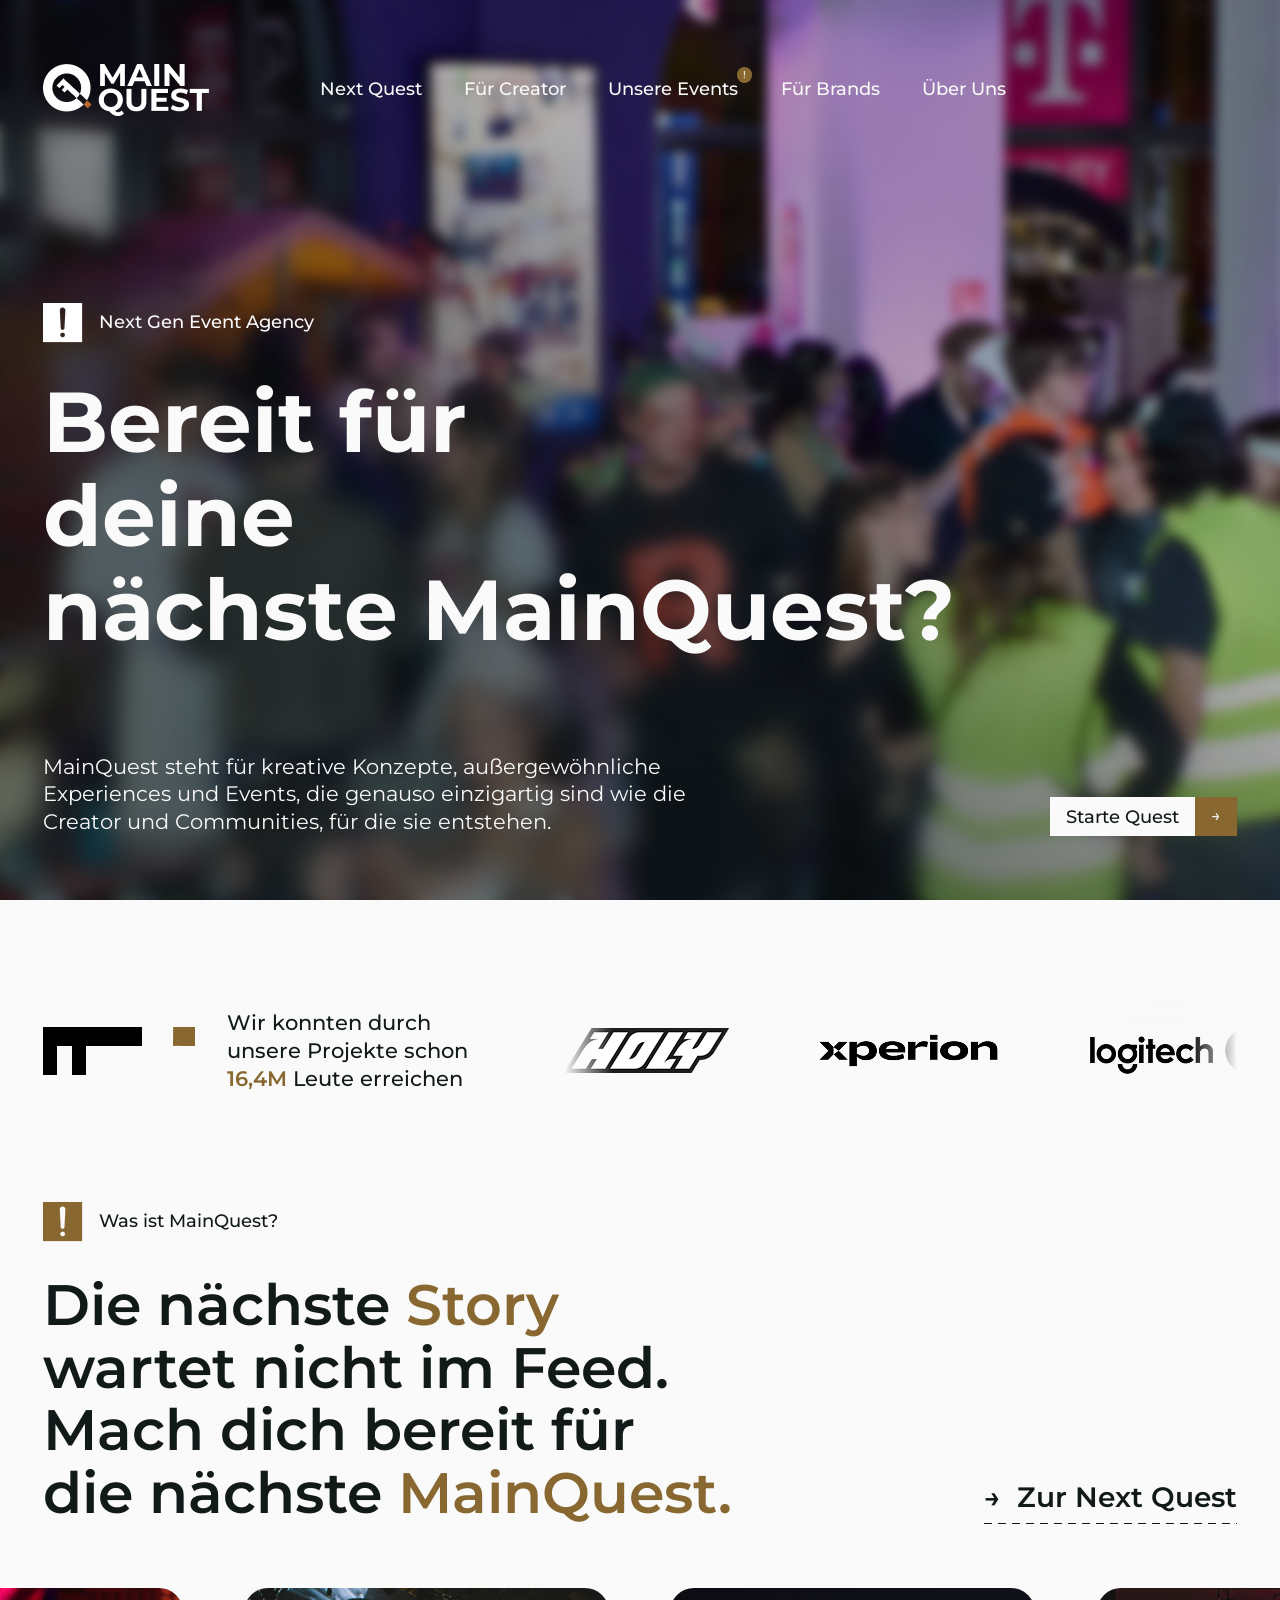
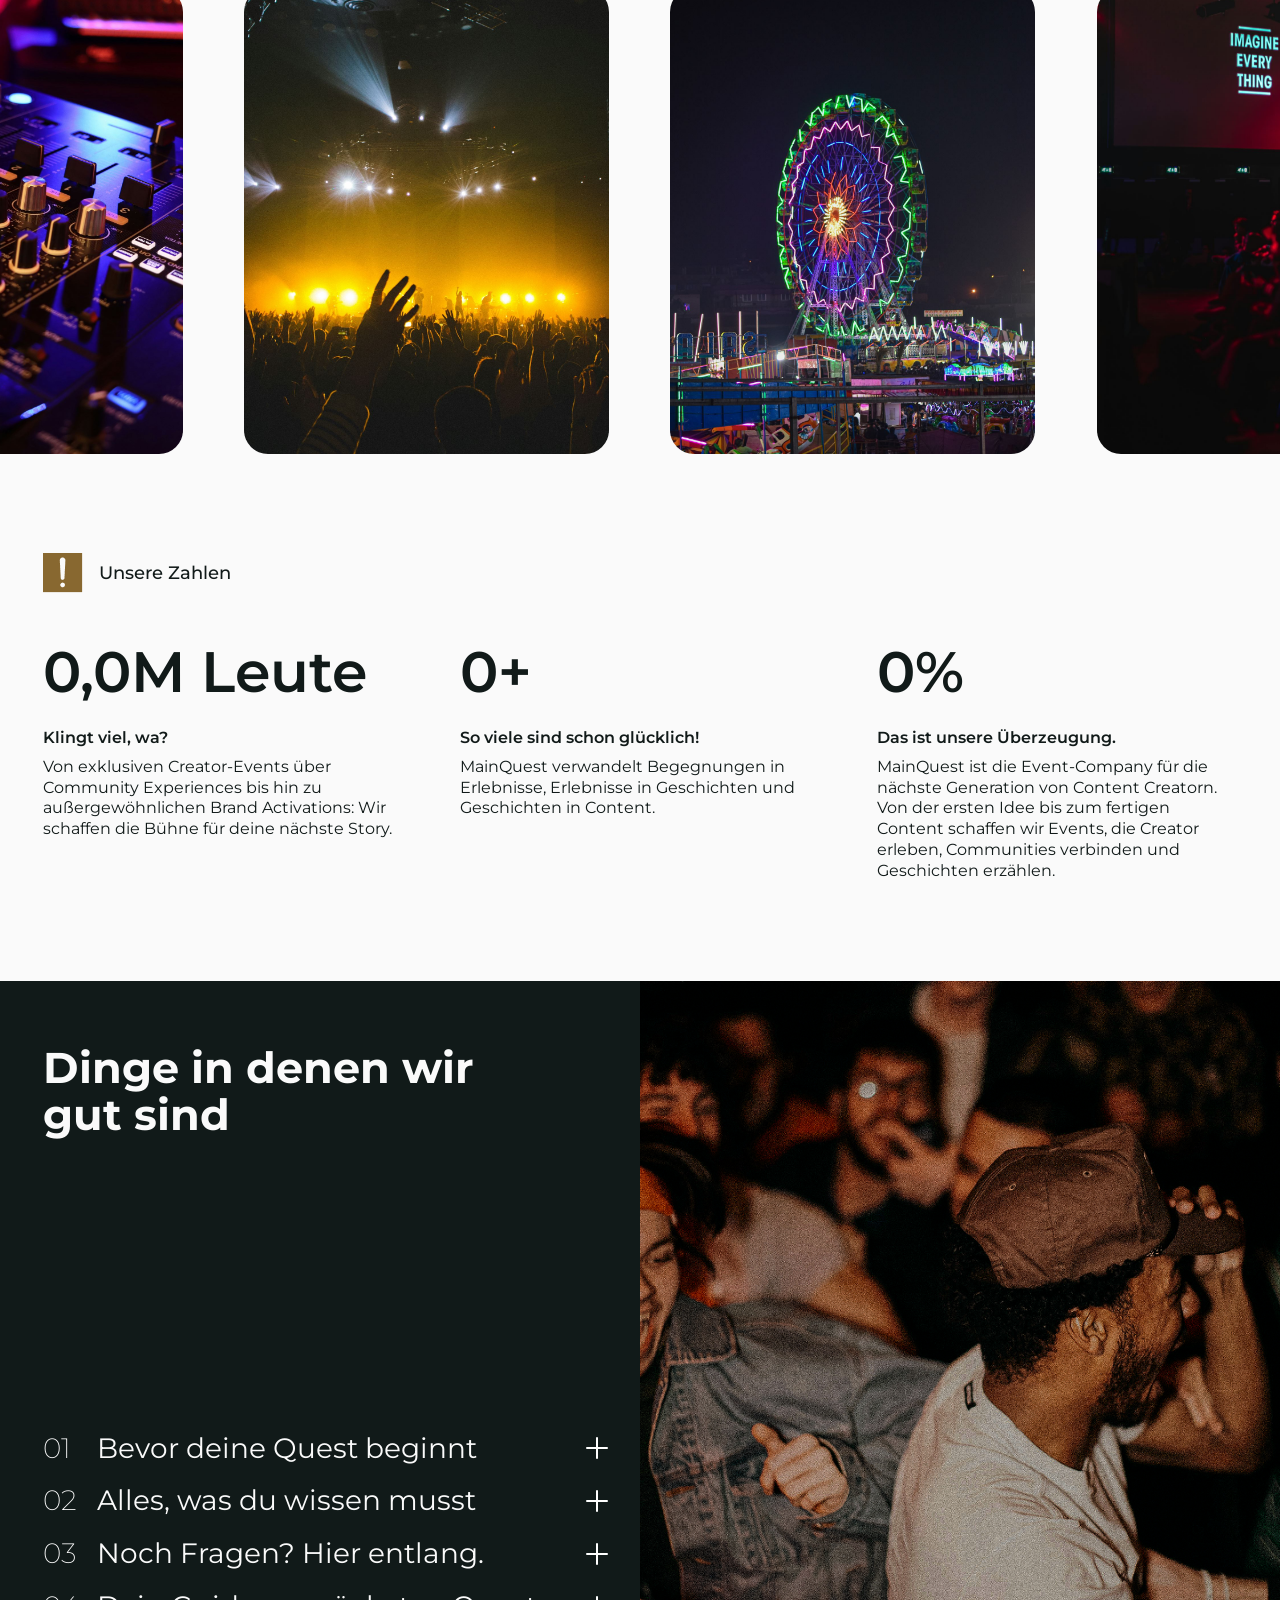
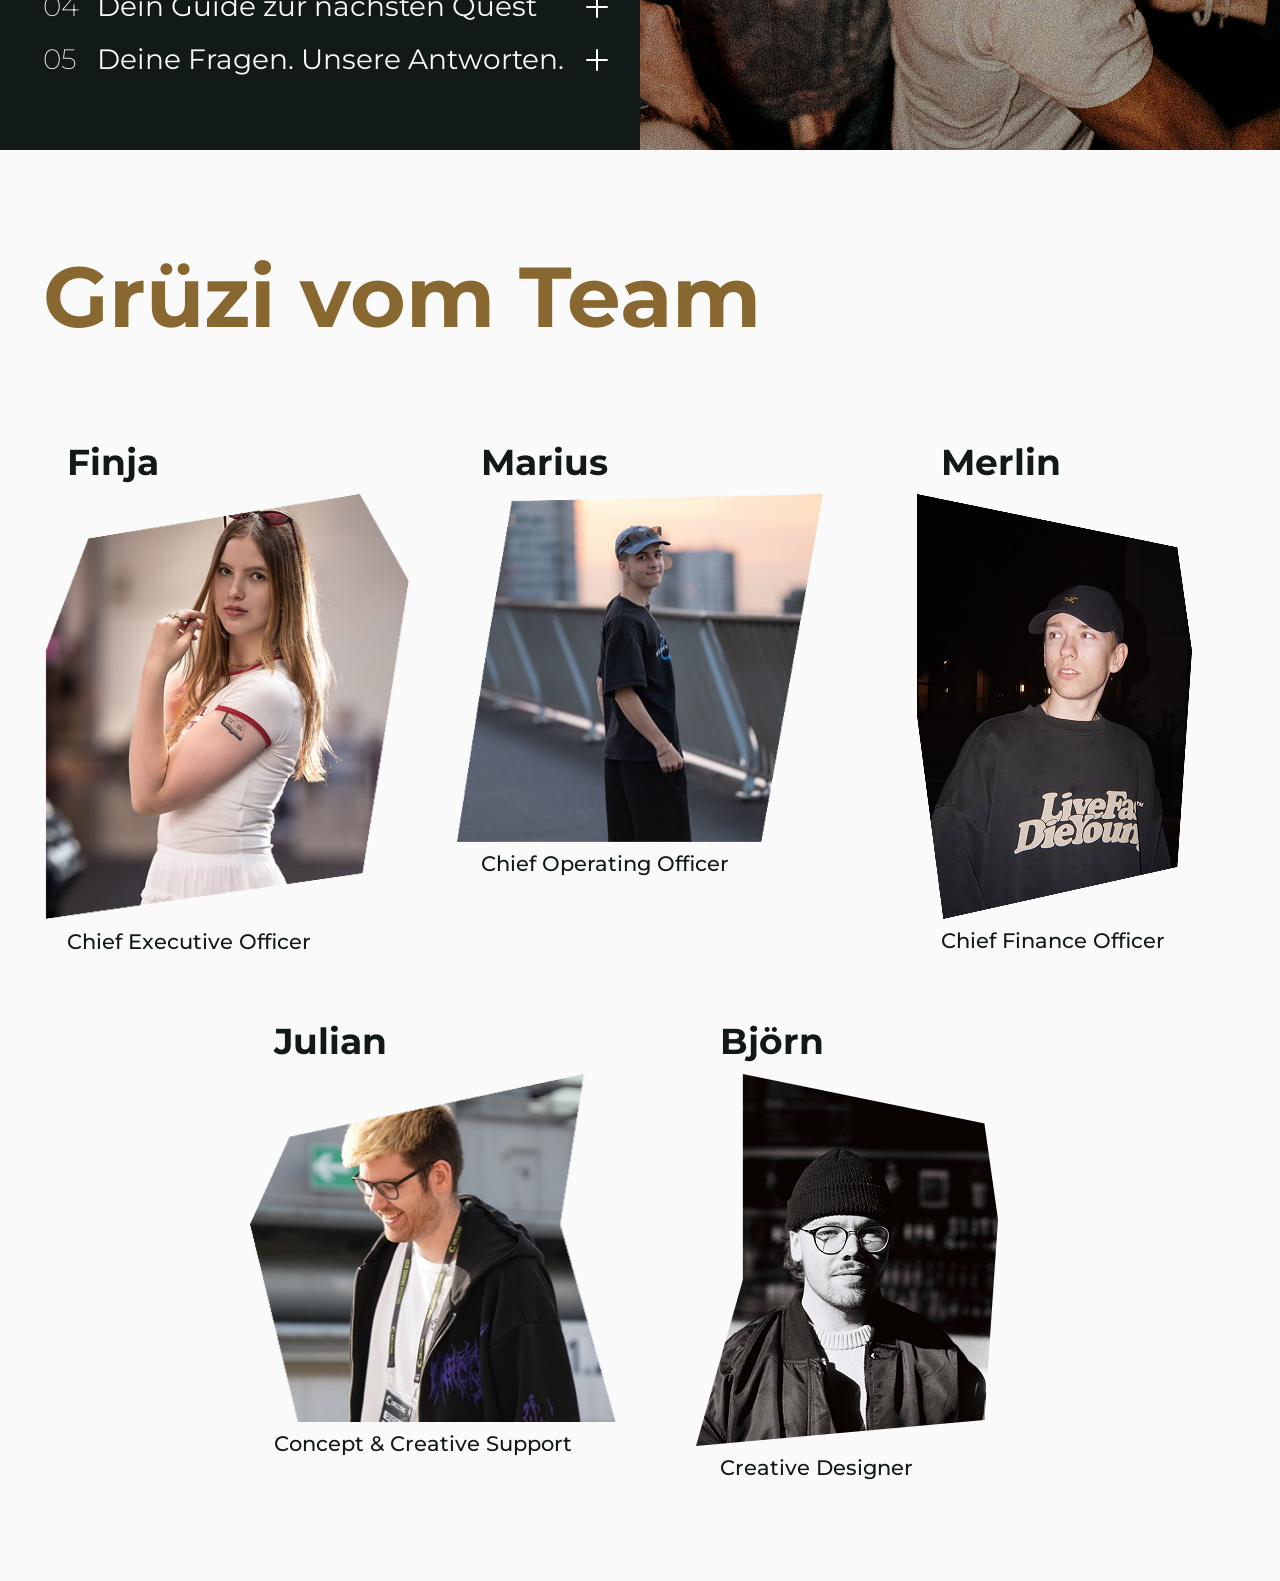
<file: index.html>
<!DOCTYPE html>
<html lang="de">
<head>
    <meta charset="UTF-8">
    <meta name="viewport" content="width=device-width, initial-scale=1.0">
    <title>Main Quest</title>
    <link rel="stylesheet" href="design.css">
    <link rel="stylesheet" href="styles.css">
    <script src="components.js" defer></script>
    <script src="effects.js" defer></script>
</head>
<body>

<mq-nav></mq-nav>

<section id="hero">
    <div class="hero-content">
        <mq-label variant="light">Next Gen Event Agency</mq-label>
        <h1 class="heading-xl">Bereit für<br> deine<br> nächste MainQuest?</h1>
    </div>
    <div class="hero-footer">
        <p class="hero-text">
            MainQuest steht für kreative Konzepte, außergewöhnliche Experiences und Events,
            die genauso einzigartig sind wie die Creator und Communities, für die sie entstehen.
        </p>
        <a class="button" href="#whatIs">
            <span class="button-label">Starte Quest</span>
            <span class="button-icon" aria-hidden="true">→</span>
        </a>
    </div>
</section>

<section id="partners">
    <div class="logo-and-text">
        <img src="imgs/bildlogo.png" alt="" width="152" height="48">
        <p>
            Wir konnten durch<br> unsere Projekte schon<br>
            <strong class="highlighted">16,4M</strong> Leute erreichen
        </p>
    </div>
    <div class="scrolling-partner-img-display">
        <mq-marquee duration="30s">
            <img src="imgs/partners/holy.png" alt="HOLY" width="165" height="45">
            <img src="imgs/partners/xperion.png" alt="xperion" width="231" height="85">
            <img src="imgs/partners/logi.png" alt="Logitech G" width="182" height="102">
            <img src="imgs/partners/SK-Gaming-cropped.png" alt="SK Gaming" width="220" height="45">
        </mq-marquee>
    </div>
</section>

<section id="whatIs">
    <div class="whatis-head">
        <mq-label>Was ist MainQuest?</mq-label>
        <div class="whatis-row">
            <h2 class="heading-l">
                Die nächste <span class="highlighted">Story</span><br>
                wartet nicht im Feed.<br>
                Mach dich bereit für<br>
                die nächste <span class="highlighted">MainQuest.</span>
            </h2>
            <a class="link-arrow dashed-line" href="#">
                <span aria-hidden="true">→</span> Zur Next Quest
            </a>
        </div>
    </div>
    <mq-carousel class="gallery" start="center" role="region" aria-label="Eindrücke von unseren Events">
        <img src="imgs/vibes/dj-web.jpg" alt="DJ-Mischpult in blauem Licht" loading="lazy">
        <img src="imgs/vibes/party-web.jpg" alt="Menschenmenge vor einer beleuchteten Bühne" loading="lazy">
        <img src="imgs/vibes/ferriswheel-web.jpg" alt="Beleuchtetes Riesenrad bei Nacht" loading="lazy">
        <img src="imgs/vibes/nightclub-web.jpg" alt="Club mit Leinwand „Imagine Every Thing“" loading="lazy">
    </mq-carousel>
</section>

<section id="numbers">
    <mq-label>Unsere Zahlen</mq-label>
    <div class="stats">
        <mq-stat value="16,4M Leute" heading="Klingt viel, wa?">
            Von exklusiven Creator-Events über Community Experiences bis hin zu
            außergewöhnlichen Brand Activations: Wir schaffen die Bühne für deine nächste Story.
        </mq-stat>
        <mq-stat value="30+" heading="So viele sind schon glücklich!">
            MainQuest verwandelt Begegnungen in Erlebnisse, Erlebnisse in Geschichten
            und Geschichten in Content.
        </mq-stat>
        <mq-stat value="100%" heading="Das ist unsere Überzeugung.">
            MainQuest ist die Event-Company für die nächste Generation von Content Creatorn.
            Von der ersten Idee bis zum fertigen Content schaffen wir Events, die Creator erleben,
            Communities verbinden und Geschichten erzählen.
        </mq-stat>
    </div>
</section>

<section id="faq">
    <div class="faq-content">
        <h2 class="heading-m">
            Dinge in denen wir<br> gut sind
        </h2>
        <div class="accordion">
            <mq-faq-item heading="Bevor deine Quest beginnt">
                Lorem ipsum dolor sit amet, consectetur adipiscing elit. Sed do eiusmod tempor incididunt ut labore et dolore magna aliqua. Ut enim ad minim veniam, quis nostrud exercitation ullamco laboris nisi ut aliquip ex ea commodo consequat.
            </mq-faq-item>
            <mq-faq-item heading="Alles, was du wissen musst" >
                Content-Creation auf dich und dein Content angepasst.
            </mq-faq-item>
            <mq-faq-item heading="Noch Fragen? Hier entlang.">
                Lorem ipsum dolor sit amet, consectetur adipiscing elit. Duis aute irure dolor in reprehenderit in voluptate velit esse cillum dolore eu fugiat nulla pariatur.
            </mq-faq-item>
            <mq-faq-item heading="Dein Guide zur nächsten Quest">
                Lorem ipsum dolor sit amet, consectetur adipiscing elit. Sed do eiusmod tempor incididunt ut labore et dolore magna aliqua. Excepteur sint occaecat cupidatat non proident, sunt in culpa qui officia deserunt mollit anim id est laborum. Curabitur pretium tincidunt lacus, nulla gravida orci a odio.
            </mq-faq-item>
            <mq-faq-item heading="Deine Fragen. Unsere Antworten.">
                Lorem ipsum dolor sit amet, consectetur adipiscing elit. Integer nec odio praesent libero, sed cursus ante dapibus diam. Sed nisi nulla quis sem at nibh elementum imperdiet.
            </mq-faq-item>
        </div>
    </div>
    <img class="faq-image" src="imgs/vibes/accordionParty.png" alt="Feiernde Menschen auf einem Event" width="720" height="865" loading="lazy">
</section>

<section id="team">
    <h2 class="heading-xl highlighted">Grüzi vom Team</h2>
    <div class="team-grid">
        <mq-team-member name="Finja" role="Chief Executive Officer" img="imgs/team/finja.png"></mq-team-member>
        <mq-team-member name="Marius" role="Chief Operating Officer" img="imgs/team/marius.png"></mq-team-member>
        <mq-team-member name="Merlin" role="Chief Finance Officer" img="imgs/team/merlin.png"></mq-team-member>
        <mq-team-member name="Julian" role="Concept &amp; Creative Support" img="imgs/team/julian.png"></mq-team-member>
        <mq-team-member name="Björn" role="Creative Designer" img="imgs/team/bjoern.png"></mq-team-member>
    </div>
</section>

<footer></footer>
</body>
</html>
</file>
<file: design.css>
/*

This File contains common used variables, including:
    Colors, Fonts, Sizes, Spacing, Component-Settings

Font sizes use clamp(min, fluid, max):
    max   = value from the design (1440px viewport)
    fluid = max / 1440 * 100vw
    min   = smallest size on mobile

*/

@font-face {
    font-family: "Montserrat";
    src: url("fonts/Montserrat-VariableFont_wght.ttf") format("truetype");
    font-weight: 100 900;
    font-style: normal;
    font-display: swap;
}

@font-face {
    font-family: "Montserrat";
    src: url("fonts/Montserrat-Italic-VariableFont_wght.ttf") format("truetype");
    font-weight: 100 900;
    font-style: italic;
    font-display: swap;
}

:root {
    /* ---------- Colors ---------- */
    --text-color-dark: #111A19;
    --text-color-light: #FAFAFA;
    --text-color-accent: #886830;
    --background-light: var(--text-color-light);
    --background-dark: var(--text-color-dark);
    --badge-background: var(--text-color-accent);
    --badge-color: var(--text-color-light);
    /* how far the badge sticks out to the right of the nav link */
    --badge-offset-x: 14px;
    /* badge jumps once per interval */
    --badge-bounce-interval: 5s;
    --badge-bounce-height: 6px;

    /* ---------- Fonts ---------- */
    --font-family: "Montserrat", system-ui, sans-serif;
    --font-weight-thin: 200;
    --font-weight-regular: 400;
    --font-weight-medium: 500;
    --font-weight-semibold: 600;
    --font-weight-bold: 700;

    /* headings are bold */
    --font-size-heading: clamp(44px, 6.67vw, 96px);
    /* big texts are semibold */
    --font-size-big: clamp(34px, 4.44vw, 64px);
    --font-size-title: clamp(30px, 3.33vw, 48px);
    --font-size-medium: clamp(26px, 2.78vw, 40px);
    --font-size-large: clamp(20px, 2.22vw, 32px);
    --font-size-lead: clamp(18px, 1.67vw, 24px);
    /* text is medium*/
    --font-size-text: clamp(16px, 1.39vw, 20px);
    --font-size-small: 16px;
    --font-size-xs: 14px;

    --line-height-tight: 1.1;
    --line-height-text: 1.3;

    /* ---------- Spacing ---------- */
    --space-xs: 8px;
    --space-s: 16px;
    --space-m: 24px;
    --space-l: 32px;
    --space-xl: 48px;
    --space-2xl: 64px;
    --space-3xl: 96px;

    /* left/right page padding */
    --gutter: clamp(16px, 3.33vw, 48px);
    /* vertical distance between sections */
    --section-spacing: clamp(64px, 7.8vw, 112px);

    --transition: 200ms ease;
    --transition-slow: 400ms ease;
    --ease-out: cubic-bezier(0.2, 0.8, 0.2, 1);

    /* ---------- Components ---------- */

    /* label (exclamation icon + text) */
    --label-icon-size: 40px;

    /* navigation */
    --nav-logo-height: 52px;
    --nav-gap: clamp(32px, 8.7vw, 125px);
    --nav-link-gap: clamp(24px, 3.3vw, 48px);
    --font-size-nav: 18px;
    /* space kept free above anchor targets (sticky nav) */
    --nav-scroll-padding: 100px;

    /* hero */
    --hero-min-height: 100svh;
    --hero-padding-top: 180px;
    --hero-blur: 6px;
    --hero-brightness: 0.7;
    --hero-text-width: 720px;
    /* slow ken burns zoom of the background */
    --hero-zoom: 1.08;
    --hero-zoom-duration: 20s;
    /* dark, blurred triangle behind the text (top left -> bottom right) */
    /* position of the diagonal (50% = exactly corner to corner, more = covers more) */
    --hero-overlay-edge: 50%;
    /* width of the soft edge */
    --hero-overlay-fade: 15%;
    --hero-overlay-opacity: 45%;
    --hero-overlay-blur: 12px;

    /* partner logos */
    --partner-mark-height: 48px;
    --marquee-duration: 30s;
    --marquee-gap: var(--space-2xl);
    --marquee-fade: var(--space-xl);
    --marquee-min-width: 360px;

    /* gallery carousel (cqi = % of section width, so the row is always wider than the screen) */
    --gallery-item-width: clamp(240px, 28.5cqi, 640px);
    --gallery-item-ratio: 411 / 525;
    --gallery-gap: clamp(16px, 4.8cqi, 69px);
    --gallery-radius: 24px;

    /* dashed lines */
    --dash-length: 12px;
    --dash-gap: 8px;
    --dash-thickness: 2px;

    /* numbers */
    --stat-min-width: 260px;
    --stats-gap: clamp(24px, 4.4vw, 64px);
    --stat-line-duration: 1200ms;

    /* faq / accordion */
    --faq-number-width: clamp(28px, 3vw, 44px);
    --faq-gap: var(--space-s);
    --faq-icon-size: 22px;
    --faq-open-duration: 300ms;
    /* desktop: answer panel over the image */
    --faq-panel-start: 50%;
    /* how much of the dark color covers the image (100% = solid) */
    --faq-panel-opacity: 85%;
    --faq-panel-background: color-mix(in srgb, var(--background-dark) var(--faq-panel-opacity), transparent);
    --faq-panel-border: rgba(255, 255, 255, 0.1);
    --faq-panel-text-width: 560px;

    /* team */
    --team-columns: 3;
    --team-gap: var(--space-xl);
    /* tilt-in when scrolled into view */
    --team-reveal-duration: 700ms;
    --team-reveal-angle: 6deg;
    --team-reveal-stagger: 120ms;

    /* ---------- Sub pages ---------- */

    /* smaller hero (class .hero--compact) */
    --hero-compact-min-height: 70svh;

    /* split section: text + image side by side (dark) */
    --split-text-width: 560px;
    --split-image-ratio: 4 / 3;

    /* event cards */
    --event-columns: 3;
    --event-gap: var(--space-xl);
    --event-image-ratio: 4 / 3;
    --event-image-radius: var(--gallery-radius);
    --event-image-zoom: 1.05;
    --event-reveal-duration: 600ms;
    --event-reveal-stagger: 100ms;
}

.highlighted{
    color: var(--text-color-accent);
}
</file>
<file: styles.css>
/*

Layout & component styles.
All values (colors, fonts, sizes, spacing) come from design.css.

Breakpoints (media queries can't use variables):
    900px  -> tablet / mobile layout (burger nav, stacked sections)
    600px  -> small phones

*/

/* ========== Base ========== */

*,
*::before,
*::after {
    box-sizing: border-box;
}

html {
    scroll-behavior: smooth;
    scroll-padding-top: var(--nav-scroll-padding);
}

a,
button,
summary {
    -webkit-tap-highlight-color: transparent;
}

body {
    margin: 0;
    font-family: var(--font-family);
    font-size: var(--font-size-text);
    font-weight: var(--font-weight-medium);
    line-height: var(--line-height-text);
    color: var(--text-color-dark);
    background: var(--background-light);
}

h1, h2, h3, p {
    margin: 0;
}

ul {
    list-style: none;
    margin: 0;
    padding: 0;
}

a {
    color: inherit;
    text-decoration: none;
}

img {
    display: block;
    max-width: 100%;
    height: auto;
}

strong {
    font-weight: var(--font-weight-semibold);
}

/* hide components until components.js has rendered them */
:is(mq-label, mq-marquee, mq-carousel, mq-stat, mq-faq-item, mq-team-member,
    mq-nav, mq-nav-toggle, mq-event-card, mq-event-filter):not(:defined) {
    visibility: hidden;
}

/* sections are spaced by margins, they collapse between neighbours */
body > section {
    margin-block: var(--section-spacing);
}

/* ========== Utilities ========== */

.heading-xl {
    font-size: var(--font-size-heading);
    font-weight: var(--font-weight-bold);
    line-height: var(--line-height-tight);
}

.heading-l {
    font-size: var(--font-size-big);
    font-weight: var(--font-weight-semibold);
    line-height: var(--line-height-tight);
}

.heading-m {
    font-size: var(--font-size-title);
    font-weight: var(--font-weight-bold);
    line-height: var(--line-height-tight);
}

/* dashed underline, dash size is controlled by --dash-* variables.
   Drawn as ::after, so it can be animated (clip-path, background-position) */
.dashed-line {
    position: relative;
    padding-bottom: var(--space-xs);
}

.dashed-line::after {
    content: "";
    position: absolute;
    inset: auto 0 0 0;
    height: var(--dash-thickness);
    background-image: linear-gradient(to right, currentColor var(--dash-length), transparent 0);
    background-size: calc(var(--dash-length) + var(--dash-gap)) 100%;
    background-repeat: repeat-x;
}

/* readable for screen readers only */
.visually-hidden {
    position: absolute;
    width: 1px;
    height: 1px;
    overflow: hidden;
    clip-path: inset(50%);
    white-space: nowrap;
}

/* ========== Label (mq-label) ========== */

mq-label {
    display: flex;
    align-items: center;
    gap: var(--space-s);
    font-size: var(--font-size-nav);
}

.label-icon {
    width: var(--label-icon-size);
    height: var(--label-icon-size);
    flex-shrink: 0;
}

/* ========== Button ========== */

.button {
    display: inline-flex;
    align-items: stretch;
    font-size: var(--font-size-text);
    color: var(--text-color-dark);
    transition: transform var(--transition);
}

/* tap / click feedback */
.button:active,
.link-arrow:active {
    transform: scale(0.96);
}

.button-label {
    padding: var(--space-xs) var(--space-s);
    background: var(--background-light);
    transition: background var(--transition), color var(--transition);
}

.button-icon {
    display: flex;
    align-items: center;
    justify-content: center;
    padding-inline: var(--space-s);
    background: var(--text-color-accent);
    color: var(--text-color-light);
    font-size: var(--font-size-small);
    transition: background var(--transition), padding var(--transition);
}

.button:hover .button-label,
.button:focus-visible .button-label {
    background: var(--text-color-accent);
    color: var(--text-color-light);
}

/* arrow nudges to the right, box width stays the same */
.button:hover .button-icon,
.button:focus-visible .button-icon {
    background: var(--background-dark);
    padding-inline: calc(var(--space-s) + 4px) calc(var(--space-s) - 4px);
}

/* ========== Navigation ========== */

.main-nav {
    position: fixed;
    inset: 0 0 auto 0;
    z-index: 10;
    display: flex;
    align-items: center;
    gap: var(--nav-gap);
    padding: var(--space-2xl) var(--gutter) var(--space-s);
    color: var(--text-color-light);
    transition:
        transform var(--transition-slow),
        background var(--transition-slow),
        padding var(--transition-slow);
}

/* states are set by effects.js (data-sticky) */
.main-nav.is-scrolled {
    padding-block: var(--space-s);
    background: var(--background-dark);
}

.main-nav.is-hidden {
    transform: translateY(-100%);
}

.nav-logo img {
    height: var(--nav-logo-height);
    width: auto;
}

.nav-links {
    display: flex;
    flex-wrap: wrap;
    gap: var(--space-s) var(--nav-link-gap);
    font-size: var(--font-size-nav);
}

.nav-links a {
    position: relative;
    transition: opacity var(--transition);
}

.nav-links a:hover {
    opacity: 0.7;
}

/* link of the current page (set by mq-nav) */
.nav-links a[aria-current="page"] {
    text-decoration: underline;
    text-decoration-color: var(--text-color-accent);
    text-decoration-thickness: 2px;
    text-underline-offset: 6px;
}

/* small counter, set via <a data-badge="36"> */
.nav-links a[data-badge]::after {
    content: attr(data-badge);
    position: absolute;
    top: -1.1em;
    right: calc(var(--badge-offset-x) * -1);
    padding: 1px 6px;
    border-radius: 999px;
    background: var(--badge-background);
    color: var(--badge-color);
    font-size: 10px;
    line-height: 1.4;
    animation: badge-bounce var(--badge-bounce-interval) ease-in-out infinite;
}

/* one short jump at the start of each interval, then rest */
@keyframes badge-bounce {
    0%, 12%, 100% {
        transform: translateY(0);
    }
    4% {
        transform: translateY(calc(var(--badge-bounce-height) * -1));
    }
    8% {
        transform: translateY(calc(var(--badge-bounce-height) * -0.3));
    }
}

mq-nav-toggle {
    display: none;
    margin-left: auto;
}

.nav-toggle-button {
    display: flex;
    flex-direction: column;
    gap: 6px;
    padding: var(--space-xs);
    border: 0;
    background: none;
    cursor: pointer;
}

.nav-toggle-bar {
    display: block;
    width: 28px;
    height: 2px;
    background: currentColor;
    color: var(--text-color-light);
    transition: transform var(--transition), opacity var(--transition);
}

.main-nav.is-open .nav-toggle-bar:nth-child(1) {
    transform: translateY(8px) rotate(45deg);
}

.main-nav.is-open .nav-toggle-bar:nth-child(2) {
    opacity: 0;
}

.main-nav.is-open .nav-toggle-bar:nth-child(3) {
    transform: translateY(-8px) rotate(-45deg);
}

/* ========== Hero ========== */

#hero {
    --hero-image: url("imgs/vibes/header-web.jpg");

    position: relative;
    isolation: isolate;
    overflow: hidden;
    display: flex;
    flex-direction: column;
    justify-content: flex-end;
    gap: var(--space-3xl);
    min-height: var(--hero-min-height);
    margin-top: 0;
    padding: var(--hero-padding-top) var(--gutter) var(--space-2xl);
    color: var(--text-color-light);
}

/* blurred + darkened background image */
#hero::before {
    content: "";
    position: absolute;
    inset: calc(var(--hero-blur) * -3);
    z-index: -1;
    background: var(--hero-image) center / cover no-repeat;
    filter: blur(var(--hero-blur)) brightness(var(--hero-brightness));
    animation: hero-zoom var(--hero-zoom-duration) ease-in-out infinite alternate;
}

@keyframes hero-zoom {
    to {
        transform: scale(var(--hero-zoom));
    }
}

/* triangle overlay for better text contrast: darkens + blurs the image behind it.
   "to top right": the 50% line runs exactly from the top left to the bottom right corner */
#hero::after {
    content: "";
    position: absolute;
    inset: 0;
    z-index: -1;
    mask-image: linear-gradient(
        to top right,
        #000 calc(var(--hero-overlay-edge) - var(--hero-overlay-fade)),
        transparent calc(var(--hero-overlay-edge) + var(--hero-overlay-fade))
    );
    background: color-mix(in srgb, var(--background-dark) var(--hero-overlay-opacity), transparent);
    backdrop-filter: blur(var(--hero-overlay-blur));
}

.hero-content {
    display: flex;
    flex-direction: column;
    gap: var(--space-l);
}

.hero-footer {
    display: flex;
    flex-wrap: wrap;
    justify-content: space-between;
    align-items: flex-end;
    gap: var(--space-l);
}

.hero-text {
    max-width: var(--hero-text-width);
    font-size: var(--font-size-lead);
    font-weight: var(--font-weight-regular);
}

/* sub pages: smaller hero, image via style="--hero-image: url('…')" */
.hero--compact {
    --hero-min-height: var(--hero-compact-min-height);
}

/* ========== Partners ========== */

#partners {
    display: flex;
    flex-wrap: wrap;
    align-items: center;
    gap: var(--space-xl) var(--space-3xl);
    padding-inline: var(--gutter);
}

.logo-and-text {
    display: flex;
    align-items: center;
    gap: var(--space-l);
}

.logo-and-text img {
    height: var(--partner-mark-height);
    width: auto;
}

.logo-and-text p {
    font-size: var(--font-size-lead);
}

.scrolling-partner-img-display {
    flex: 1 1 var(--marquee-min-width);
    min-width: 0;
}

/* ========== Marquee (mq-marquee) ========== */

mq-marquee {
    display: flex;
    overflow: hidden;
    mask-image: linear-gradient(
        to right,
        transparent,
        #000 var(--marquee-fade),
        #000 calc(100% - var(--marquee-fade)),
        transparent
    );
}

.marquee-group {
    display: flex;
    align-items: center;
    flex-shrink: 0;
    gap: var(--marquee-gap);
    padding-right: var(--marquee-gap);
    animation: marquee var(--marquee-duration) linear infinite;
}

/* removes white logo backgrounds on light sections */
.marquee-group img {
    mix-blend-mode: multiply;
}

mq-marquee:hover .marquee-group {
    animation-play-state: paused;
}

@keyframes marquee {
    to {
        transform: translateX(-100%);
    }
}

@media (prefers-reduced-motion: reduce) {
    .marquee-group {
        animation: none;
        flex-wrap: wrap;
        flex-shrink: 1;
    }

    .marquee-group[aria-hidden] {
        display: none;
    }
}

/* ========== What is MainQuest ========== */

#whatIs {
    /* gallery sizes are relative to this section (cqi) */
    container-type: inline-size;
    display: flex;
    flex-direction: column;
    gap: var(--space-2xl);
}

.whatis-head {
    display: flex;
    flex-direction: column;
    gap: var(--space-l);
    padding-inline: var(--gutter);
}

.whatis-row {
    display: flex;
    flex-wrap: wrap;
    justify-content: space-between;
    align-items: flex-end;
    gap: var(--space-l);
}

.link-arrow {
    display: inline-flex;
    gap: var(--space-s);
    font-size: var(--font-size-large);
    font-weight: var(--font-weight-semibold);
    --dash-length: 8px;
    --dash-gap: 6px;
    --dash-thickness: 1.5px;
    transition: color var(--transition);
}

.link-arrow > span {
    transition: transform var(--transition);
}

.link-arrow:hover {
    color: var(--text-color-accent);
}

/* arrow nudges forward, dashes start to march */
.link-arrow:hover > span {
    transform: translateX(4px);
}

.link-arrow:hover::after {
    animation: dash-march 600ms linear infinite;
}

@keyframes dash-march {
    to {
        background-position-x: calc(var(--dash-length) + var(--dash-gap));
    }
}

.link-arrow--small {
    gap: var(--space-xs);
    font-size: var(--font-size-text);
}

/* ========== Gallery ========== */

.gallery {
    display: flex;
    gap: var(--gallery-gap);
    overflow-x: auto;
    scrollbar-width: none;
    cursor: grab;
}

.gallery::-webkit-scrollbar {
    display: none;
}

.gallery.is-dragging {
    cursor: grabbing;
}

.gallery:focus-visible {
    outline: 2px solid var(--text-color-accent);
    outline-offset: 4px;
}

/* portrait crop + rounded corners, focus point per image via style="--gallery-focus: 30% 50%" */
.gallery img {
    flex-shrink: 0;
    width: var(--gallery-item-width);
    max-width: none;
    height: auto;
    aspect-ratio: var(--gallery-item-ratio);
    object-fit: cover;
    object-position: var(--gallery-focus, center);
    border-radius: var(--gallery-radius);
    user-select: none;
    -webkit-user-drag: none;
}

/* ========== Numbers (mq-stat) ========== */

#numbers {
    display: flex;
    flex-direction: column;
    gap: var(--space-xl);
    padding-inline: var(--gutter);
}

.stats {
    display: flex;
    flex-wrap: wrap;
    gap: var(--space-xl) var(--stats-gap);
}

mq-stat {
    flex: 1 1 var(--stat-min-width);
    display: flex;
    flex-direction: column;
    gap: var(--space-xs);
    font-size: var(--font-size-small);
}

.stat-value {
    margin-bottom: var(--space-xs);
    font-size: var(--font-size-big);
    font-weight: var(--font-weight-semibold);
    line-height: var(--line-height-tight);
}

/* dashed line draws from left to right when the stat becomes visible (components.js) */
.stat-value::after {
    clip-path: inset(0 0 0 0);
    transition: clip-path var(--stat-line-duration) var(--ease-out);
}

mq-stat:not(.is-visible) .stat-value::after {
    clip-path: inset(0 100% 0 0);
}

.stat-heading {
    font-weight: var(--font-weight-semibold);
}

.stat-text {
    font-weight: var(--font-weight-regular);
}

/* ========== FAQ / Accordion (mq-faq-item) ========== */

#faq {
    display: flex;
    background: var(--background-dark);
    color: var(--text-color-light);
}

.faq-content {
    flex: 1 1 50%;
    display: flex;
    flex-direction: column;
    justify-content: space-between;
    gap: var(--space-3xl);
    padding-block: var(--space-2xl);
}

.faq-content h2 {
    padding-inline: var(--gutter);
}

.faq-image {
    flex: 1 1 50%;
    min-width: 0;
    object-fit: cover;
}

.accordion {
    display: flex;
    flex-direction: column;
}

mq-faq-item {
    display: block;
}

.faq-summary {
    display: flex;
    align-items: center;
    gap: var(--faq-gap);
    padding: var(--space-xs) var(--space-l) var(--space-xs) var(--gutter);
    font-size: var(--font-size-large);
    font-weight: var(--font-weight-regular);
    cursor: pointer;
    list-style: none;
    transition: background var(--transition), color var(--transition);
}

.faq-summary::-webkit-details-marker {
    display: none;
}

/* hover only on devices with a mouse, otherwise the white bar sticks after a tap */
.faq-summary:focus-visible {
    outline: none;
    background: var(--background-light);
    color: var(--text-color-dark);
}

@media (hover: hover) {
    .faq-summary:hover {
        background: var(--background-light);
        color: var(--text-color-dark);
    }

    .faq-summary:hover .faq-icon {
        filter: none;
    }
}

.faq-summary:active {
    background: rgba(255, 255, 255, 0.1);
}

/* smooth open / close (browsers without ::details-content support simply jump) */
.faq-item {
    interpolate-size: allow-keywords;
}

.faq-item::details-content {
    block-size: 0;
    overflow: hidden;
    transition:
        block-size var(--faq-open-duration) var(--ease-out),
        content-visibility var(--faq-open-duration) allow-discrete;
}

.faq-item[open]::details-content {
    block-size: auto;
}

.faq-number {
    flex-shrink: 0;
    min-width: var(--faq-number-width);
    font-weight: var(--font-weight-thin);
}

.faq-question {
    flex: 1;
}

/* icon is black -> inverted to white on the dark background */
.faq-icon {
    flex-shrink: 0;
    width: var(--faq-icon-size);
    height: var(--faq-icon-size);
    filter: invert(1);
    transition: transform var(--transition), filter var(--transition);
}

.faq-summary:focus-visible .faq-icon {
    filter: none;
}

.faq-item[open] .faq-icon {
    transform: rotate(45deg) scale(0.8);
}

.faq-answer {
    padding: 0 var(--space-l) var(--space-s) calc(var(--gutter) + var(--faq-number-width) + var(--faq-gap));
    font-size: var(--font-size-xs);
    font-weight: var(--font-weight-regular);
    backdrop-filter: blur(4px);
}

/* number + heading inside the answer: only used in the desktop panel */
.faq-answer-heading {
    display: none;
}

.faq-item[open] .faq-number {
    color: var(--text-color-accent);
}

/* no browser scroll correction when the list changes height (caused jumps + nav popping in) */
.accordion {
    overflow-anchor: none;
}

/* desktop: the open answer replaces the image (right half), the list never changes height */
@media (min-width: 901px) {
    #faq {
        position: relative;
    }

    .faq-answer {
        position: absolute;
        inset: 0 0 0 var(--faq-panel-start);
        display: flex;
        flex-direction: column;
        justify-content: flex-end;
        gap: var(--space-m);
        padding: var(--space-3xl) var(--gutter);
        overflow-y: auto;
        border-left: 1px solid var(--faq-panel-border);
        background: var(--faq-panel-background);
        font-size: var(--font-size-lead);
        transition: opacity var(--faq-open-duration) ease;
    }

    /* fade in when opening, fade out when closing -> crossfade when switching */
    @starting-style {
        .faq-item[open] .faq-answer {
            opacity: 0;
        }
    }

    .faq-item:not([open]) .faq-answer {
        opacity: 0;
    }

    .faq-answer-heading {
        display: flex;
        gap: var(--faq-gap);
        font-size: var(--font-size-title);
        font-weight: var(--font-weight-bold);
        line-height: var(--line-height-tight);
    }

    .faq-answer-number {
        font-weight: var(--font-weight-thin);
        color: var(--text-color-accent);
    }

    .faq-answer-text {
        max-width: var(--faq-panel-text-width);
    }
}

/* ========== Team (mq-team-member) ========== */

#team {
    display: flex;
    flex-direction: column;
    gap: var(--space-3xl);
    padding-inline: var(--gutter);
}

.team-grid {
    display: flex;
    flex-wrap: wrap;
    justify-content: center;
    gap: var(--space-2xl) var(--team-gap);
}

mq-team-member {
    flex: 0 1 calc((100% - (var(--team-columns) - 1) * var(--team-gap)) / var(--team-columns));
    display: flex;
    justify-content: center;
}

.team-card {
    display: flex;
    flex-direction: column;
    gap: var(--space-xs);
    width: fit-content;
    max-width: 100%;
    transition:
        opacity var(--team-reveal-duration) var(--ease-out),
        transform var(--team-reveal-duration) var(--ease-out);
    /* stagger per column: cards in the same row come in one after another */
    transition-delay: calc(mod(var(--i, 0), var(--team-columns)) * var(--team-reveal-stagger));
}

/* tilt-in: hidden + rotated until visible (class set in components.js), alternating direction */
mq-team-member:not(.is-visible) .team-card {
    opacity: 0;
    transform: translateY(40px) rotate(calc(var(--team-reveal-angle) * -1));
}

mq-team-member:nth-child(even):not(.is-visible) .team-card {
    transform: translateY(40px) rotate(var(--team-reveal-angle));
}

/* hover tilt towards the cursor, --tilt-x/y are set in components.js */
.team-image {
    transform: perspective(800px) rotateX(var(--tilt-x, 0deg)) rotateY(var(--tilt-y, 0deg));
    transition: transform 150ms ease-out;
}

.team-name {
    padding-inline: var(--space-m);
    font-size: var(--font-size-medium);
    font-weight: var(--font-weight-bold);
}

.team-role {
    padding-inline: var(--space-m);
    font-size: var(--font-size-lead);
}

/* ========== Sub pages: split section (text + image, dark) ========== */

.split-section {
    display: flex;
    background: var(--background-dark);
    color: var(--text-color-light);
}

.split-content {
    flex: 1 1 50%;
    display: flex;
    flex-direction: column;
    justify-content: center;
    align-items: flex-start;
    gap: var(--space-m);
    padding: var(--space-3xl) var(--gutter);
}

.split-text {
    max-width: var(--split-text-width);
    font-size: var(--font-size-lead);
    font-weight: var(--font-weight-regular);
}

/* fixed ratio: a portrait photo doesn't make the section huge, a taller text stretches the image */
.split-image {
    flex: 1 1 50%;
    min-width: 0;
    aspect-ratio: var(--split-image-ratio);
    object-fit: cover;
}

/* ========== Sub pages: events (mq-event-card, mq-event-filter) ========== */

#events {
    display: flex;
    flex-direction: column;
    gap: var(--space-2xl);
    padding-inline: var(--gutter);
}

.events-head {
    display: flex;
    flex-wrap: wrap;
    justify-content: space-between;
    align-items: flex-end;
    gap: var(--space-l);
}

.events-title {
    display: flex;
    flex-direction: column;
    gap: var(--space-l);
}

.filter-chips {
    display: flex;
    flex-wrap: wrap;
    gap: var(--space-xs);
}

.filter-chip {
    padding: var(--space-xs) var(--space-s);
    border: 1px solid var(--text-color-dark);
    border-radius: 999px;
    background: none;
    color: var(--text-color-dark);
    font: inherit;
    font-size: var(--font-size-small);
    cursor: pointer;
    transition: background var(--transition), color var(--transition), transform var(--transition);
}

.filter-chip:active {
    transform: scale(0.96);
}

.filter-chip[aria-pressed="true"] {
    background: var(--background-dark);
    color: var(--text-color-light);
}

@media (hover: hover) {
    .filter-chip:hover {
        border-color: var(--text-color-accent);
        color: var(--text-color-accent);
    }

    .filter-chip[aria-pressed="true"]:hover {
        color: var(--text-color-light);
    }
}

.filter-chip:focus-visible {
    outline: 2px solid var(--text-color-accent);
    outline-offset: 2px;
}

.events-grid {
    display: flex;
    flex-wrap: wrap;
    gap: var(--space-2xl) var(--event-gap);
}

mq-event-card {
    flex: 0 1 calc((100% - (var(--event-columns) - 1) * var(--event-gap)) / var(--event-columns));
    display: flex;
}

/* display: flex above would override the hidden attribute (filter) */
mq-event-card[hidden] {
    display: none;
}

.event-card {
    display: flex;
    flex-direction: column;
    gap: var(--space-xs);
    width: 100%;
    transition:
        opacity var(--event-reveal-duration) var(--ease-out),
        transform var(--event-reveal-duration) var(--ease-out);
    transition-delay: calc(mod(var(--i, 0), var(--event-columns)) * var(--event-reveal-stagger));
}

/* fade up when scrolled into view (components.js) and when shown again by the filter */
mq-event-card:not(.is-visible) .event-card {
    opacity: 0;
    transform: translateY(32px);
}

@starting-style {
    mq-event-card.is-visible .event-card {
        opacity: 0;
        transform: translateY(32px);
    }
}

.event-media {
    position: relative;
    overflow: hidden;
    margin-bottom: var(--space-xs);
    border-radius: var(--event-image-radius);
}

.event-image {
    width: 100%;
    aspect-ratio: var(--event-image-ratio);
    object-fit: cover;
    transition: transform var(--transition-slow);
}

@media (hover: hover) {
    .event-card:hover .event-image {
        transform: scale(var(--event-image-zoom));
    }
}

.event-category {
    position: absolute;
    top: var(--space-s);
    left: var(--space-s);
    padding: 4px var(--space-s);
    border-radius: 999px;
    background: var(--badge-background);
    color: var(--badge-color);
    font-size: var(--font-size-xs);
}

.event-meta {
    color: var(--text-color-accent);
    font-size: var(--font-size-small);
    font-weight: var(--font-weight-semibold);
}

.event-title {
    font-size: var(--font-size-large);
    font-weight: var(--font-weight-bold);
    line-height: var(--line-height-tight);
}

.event-text {
    font-size: var(--font-size-small);
    font-weight: var(--font-weight-regular);
}

.event-card .link-arrow {
    align-self: flex-start;
    margin-top: var(--space-xs);
}

/* ========== Sub pages: call to action ========== */

.cta {
    display: flex;
    flex-wrap: wrap;
    justify-content: space-between;
    align-items: flex-end;
    gap: var(--space-xl);
    padding: var(--space-3xl) var(--gutter);
    background: var(--background-dark);
    color: var(--text-color-light);
}

.cta-text {
    display: flex;
    flex-direction: column;
    gap: var(--space-m);
}

/* ========== Reduced motion ========== */

/* users who turned off animations in their OS: everything is shown immediately */
@media (prefers-reduced-motion: reduce) {
    *,
    *::before,
    *::after {
        animation-duration: 0.01ms !important;
        animation-iteration-count: 1 !important;
        transition-duration: 0.01ms !important;
        transition-delay: 0s !important;
    }

    html {
        scroll-behavior: auto;
    }
}

/* ========== Responsive ========== */

@media (max-width: 900px) {
    :root {
        --team-columns: 2;
        --event-columns: 2;
        --nav-logo-height: 40px;
    }

    /* split section: image on top, text below */
    .split-section {
        flex-direction: column;
    }

    .split-image {
        order: -1;
        max-height: 50vh;
        width: 100%;
    }

    .split-content {
        padding-block: var(--space-2xl);
    }

    /* burger navigation */
    .main-nav {
        padding-top: var(--space-l);
    }

    mq-nav-toggle {
        display: block;
    }

    .nav-links {
        position: absolute;
        top: 100%;
        left: 0;
        right: 0;
        display: none;
        flex-direction: column;
        padding: var(--space-m) var(--gutter);
        background: var(--background-dark);
    }

    .main-nav.is-open {
        background: var(--background-dark);
    }

    .main-nav.is-open .nav-links {
        display: flex;
    }

    /* gallery: snap images on touch devices */
    .gallery {
        scroll-snap-type: x mandatory;
    }

    .gallery img {
        scroll-snap-align: center;
    }

    /* faq: image below the accordion */
    #faq {
        flex-direction: column;
    }

    .faq-content {
        gap: var(--space-2xl);
    }

    .faq-image {
        max-height: 60vh;
        width: 100%;
    }
}

@media (max-width: 600px) {
    :root {
        --team-columns: 1;
        --event-columns: 1;
        --label-icon-size: 32px;
    }

    .logo-and-text {
        flex-direction: column;
        align-items: flex-start;
        gap: var(--space-s);
    }

    .hero-footer {
        align-items: flex-start;
        flex-direction: column;
    }
}
</file>
